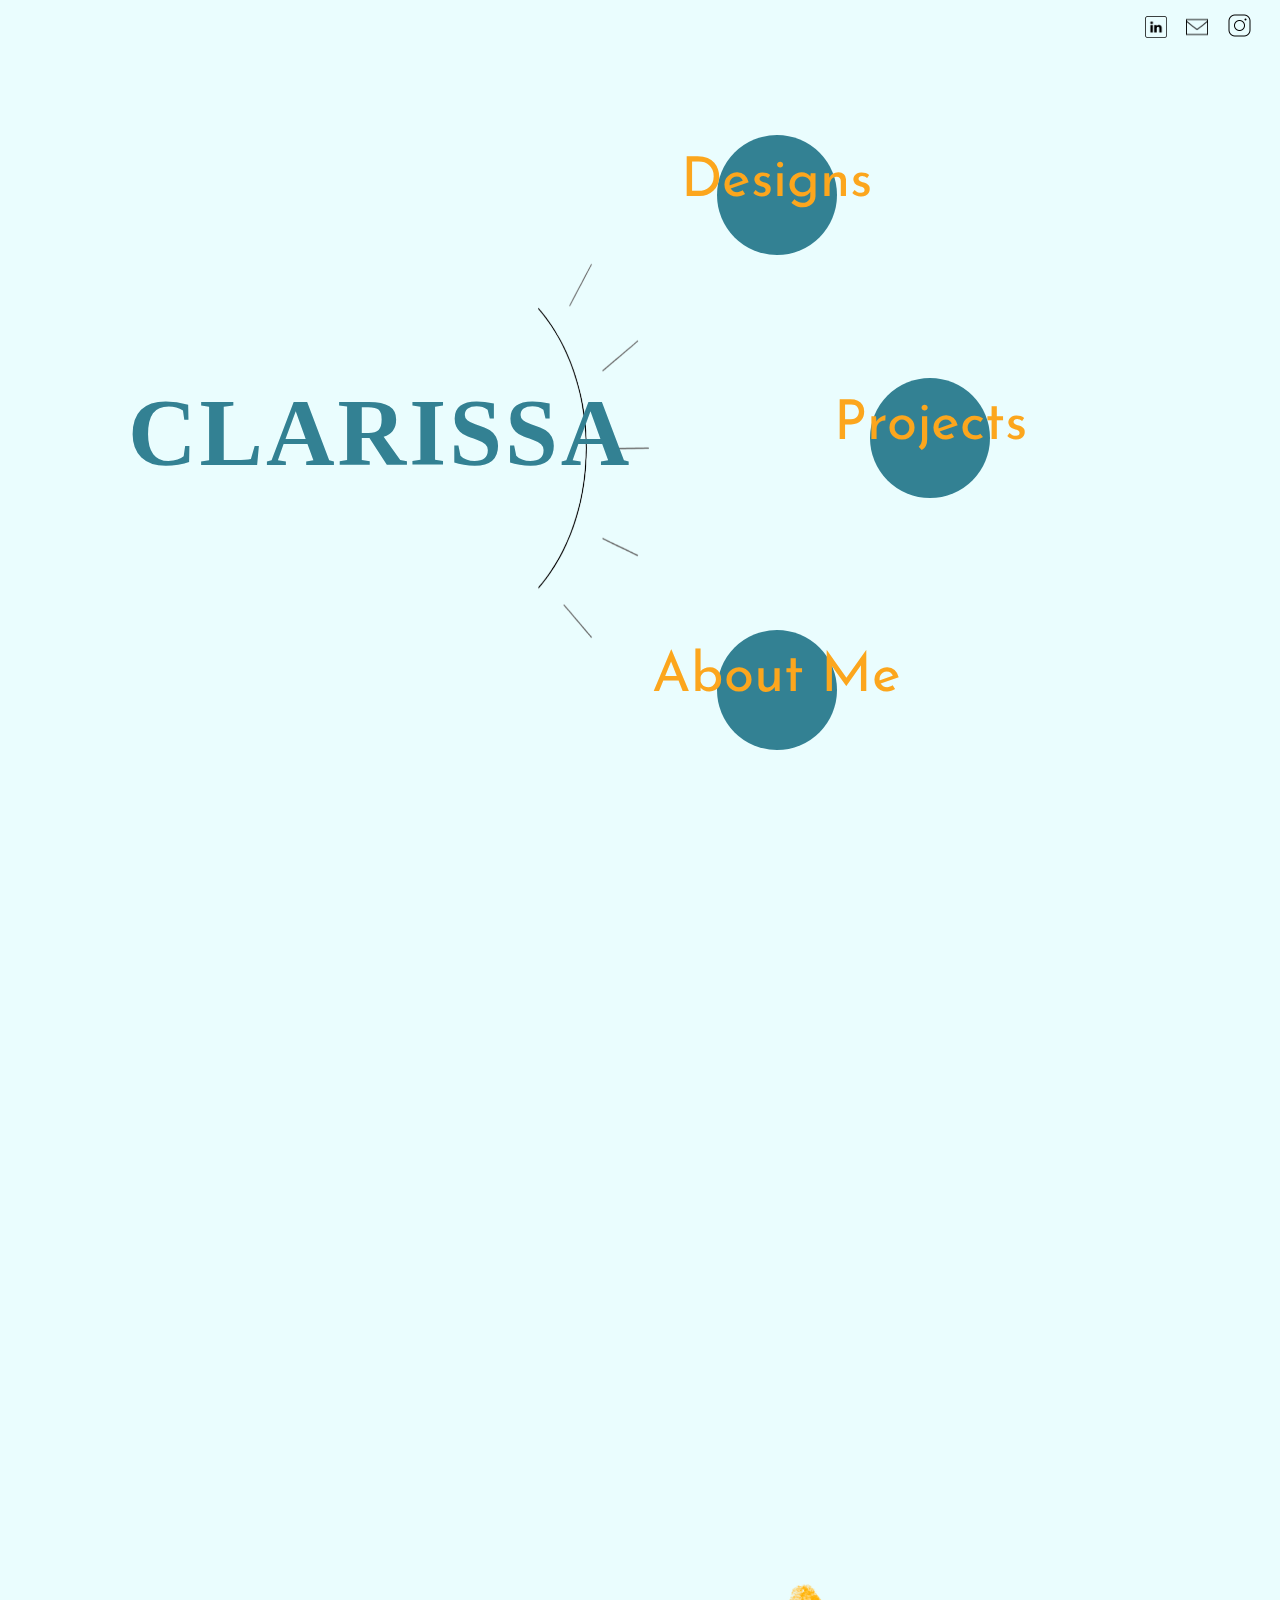
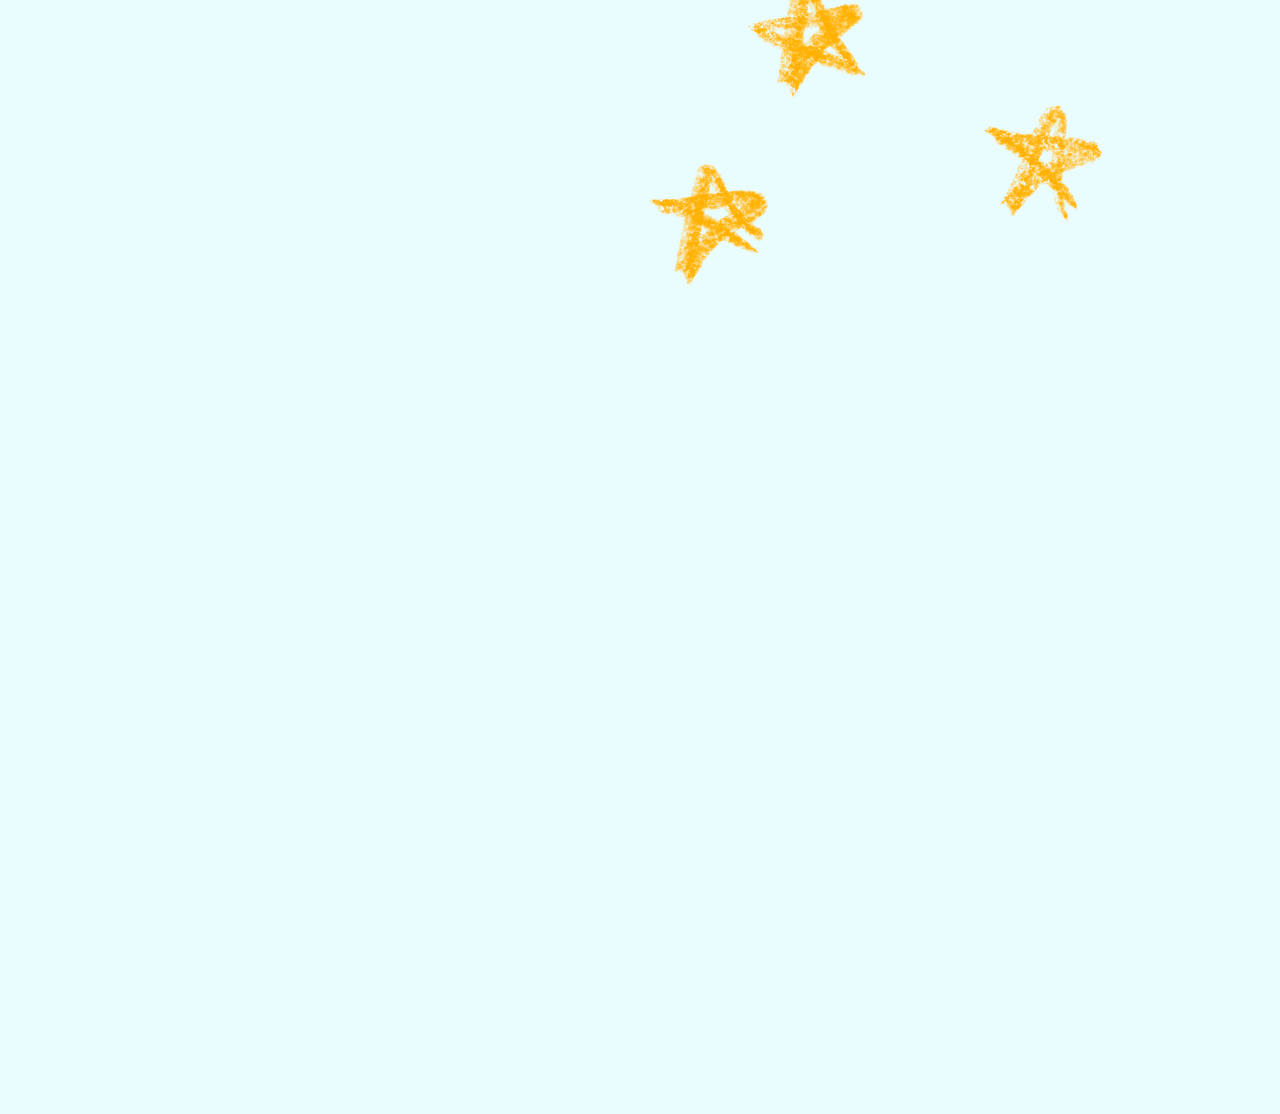
<file: index.html>
<!DOCTYPE html>
<html lang="en">
<head>
    <meta charset="UTF-8">
    <meta http-equiv="X-UA-Compatible" content="IE=edge">
    <meta name="viewport" content="width=device-width, initial-scale=1.0">
    <title>Clarissa's Portfolio</title>
    <link href="https://api.fontshare.com/v2/css?f[]=melodrama@1&display=swap" rel="stylesheet">
    <link rel="stylesheet" href="https://fonts.googleapis.com/css2?family=Material+Symbols+Outlined:opsz,wght,FILL,GRAD@48,400,0,0" />
    <link rel="preconnect" href="https://fonts.googleapis.com">
<link rel="preconnect" href="https://fonts.gstatic.com" crossorigin>
<link href="https://fonts.googleapis.com/css2?family=Josefin+Sans:wght@300&display=swap" rel="stylesheet">
    <link rel="stylesheet" type="text/css" href="style.css">
 

</head>
<body>
   <div class = "header">

            <div class="icons">
                <a href="https://www.linkedin.com/in/clarissa-pace/"target="_blank"><img src="icons/linked.png" class = "linkedin" width="22" height="22" ></a>
                
                <a href="mailto:clara.pace3@gmail.com"target="_blank"><img src="icons/email.png" class = "mail" width="22" height="22" ></a>
                
                 
                    <a href="https://www.instagram.com/clarissapacee/"target="_blank"><img src="icons/instagram.png" class = "insta" width="25" height="25" ></a>
            
            </div>
        </div>
   
       <div class = "header2">
   
   
    <img src="icons/sunn.png" alt="sun" class = "sun" >
    <h1 class= "title">CLARISSA</h1>


     </div>

     <div class="starsD">
     <img src="icons/stars.gif" class = "star" >
    </div>
 
    
    <div class="circle1"><a href = "Designs.html" style = "color:#FCA61D" text-align="" class = "designs" target = "_blank">Designs</a></div>
    <div class="circle2"><a href = "Projects.html" style = "color:#FCA61D" class = "projects" target = "_blank">Projects</a></div>
   <div class="circle3"><a href = "AboutMe.html" style = "color:#FCA61D" class = "about" target = "_blank">About Me</a></div>


    




    

   
    

    
</body>
</html>
</file>
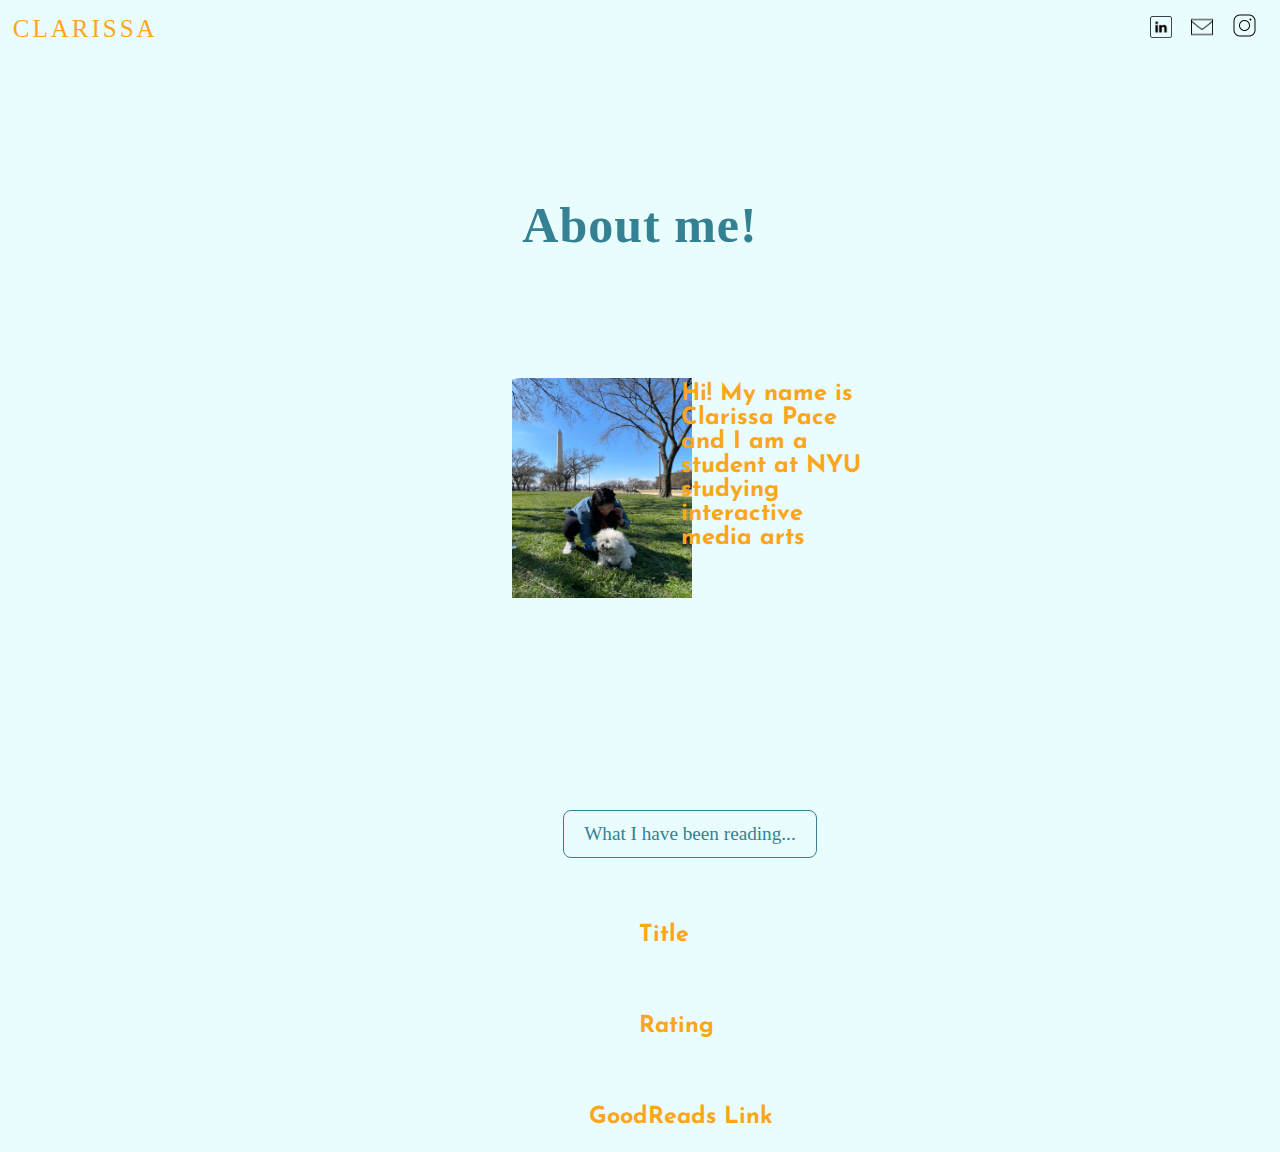
<file: AboutMe.html>
<!DOCTYPE html>
<html lang="en">
<head>
    <meta charset="UTF-8">
    <meta http-equiv="X-UA-Compatible" content="IE=edge">
    <meta name="viewport" content="width=device-width, initial-scale=1.0">
    <title>Designs</title>
    <link href="https://api.fontshare.com/v2/css?f[]=melodrama@1&display=swap" rel="stylesheet">
    <link rel="stylesheet" href="https://fonts.googleapis.com/css2?family=Material+Symbols+Outlined:opsz,wght,FILL,GRAD@48,400,0,0" />
    <link rel="preconnect" href="https://fonts.googleapis.com">
<link rel="preconnect" href="https://fonts.gstatic.com" crossorigin>
<link href="https://fonts.googleapis.com/css2?family=Josefin+Sans:wght@300&display=swap" rel="stylesheet">
<link href="https://api.fontshare.com/v2/css?f[]=satoshi@400&display=swap" rel="stylesheet">
    <link rel="stylesheet" type="text/css" href="aboutstyle.css">



</head>
<body>
    <script src="about.js"></script>
    <div class = "header">

        <div class="icons">
            <a href="index.html"class="home">CLARISSA</a>
            <a href="https://www.linkedin.com/in/clarissa-pace/"target="_blank"><img src="icons/linked.png" class = "linkedin" width="22" height="22" ></a>
            
            <a href="mailto:clara.pace3@gmail.com"target="_blank"><img src="icons/email.png" class = "mail" width="22" height="22" ></a>
            
             
                <a href="https://www.instagram.com/clarissapacee/"target="_blank"><img src="icons/instagram.png" class = "insta" width="25" height="25" ></a>
           
        </div>
    </div>

 
    
    <h1 class= "title">About me!</h1>
    <div class="container">
    <img src="icons/Clarissa2.jpeg" class = "Clarissa">


</div>
    <div class="text">
        <h1>Hi! My name is Clarissa Pace and I am a student at NYU studying interactive media arts</h1>


    </div>
    <div id = "star-five">
        
    </div>
</div>
  
<div id="ReadContainer">
    <button class="button" target="_blank" onclick="getSheetValues()">What I have been reading...</button>
    <div id="readingList">
      


<div id = "BookName">
    <h3>Title</h3>
</div>
<div id = "Rate">
    <h3>Rating</h3>
</div>
<div id = "Link">
    <h3>GoodReads Link</h3>
</div>
    

 
  </div>
 









       
    

    
</body>
</html>
</file>
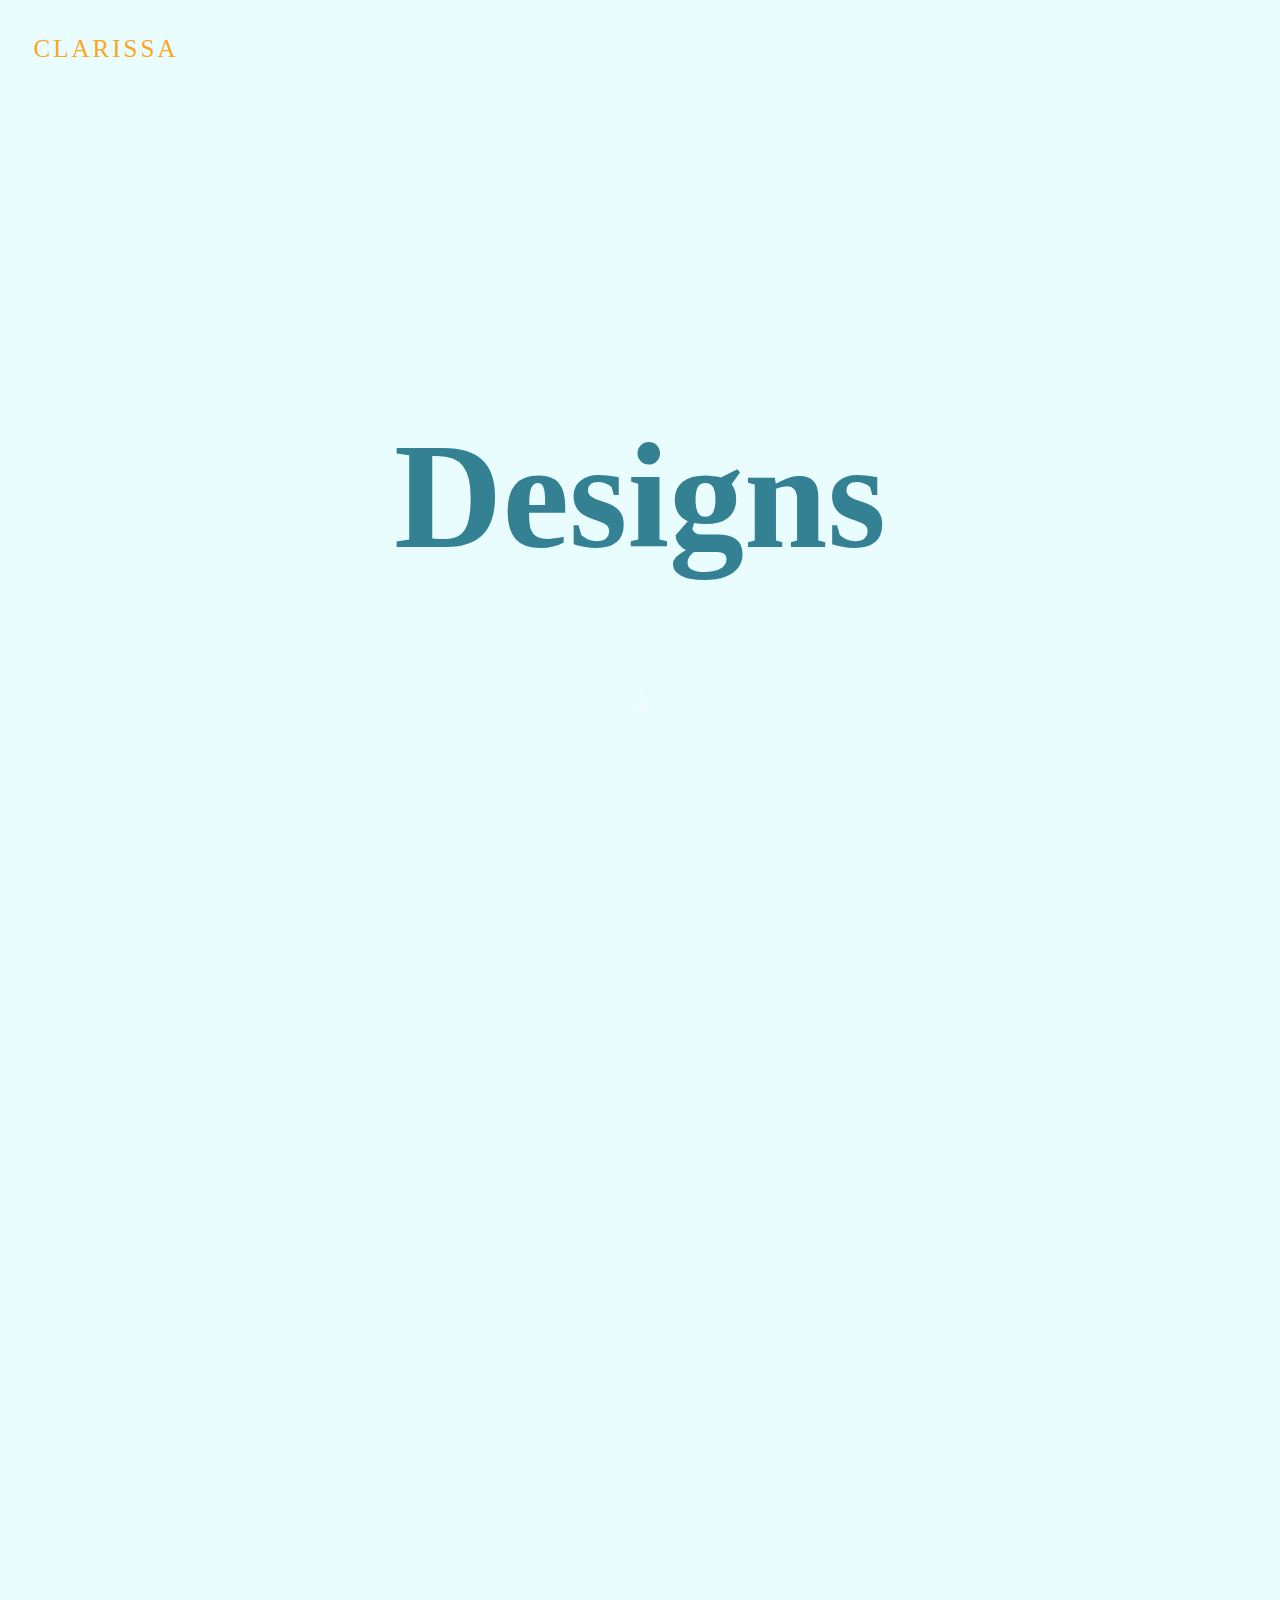
<file: Designs.html>
<!DOCTYPE html>
<html lang="en">

<head>
  <meta charset="UTF-8">
  <meta http-equiv="X-UA-Compatible" content="IE=edge">
  <meta name="viewport" content="width=device-width, initial-scale=1.0">
  <title>Designs</title>
  <link href="https://api.fontshare.com/v2/css?f[]=melodrama@1&display=swap" rel="stylesheet">
  <link rel="stylesheet" href="https://fonts.googleapis.com/css2?family=Material+Symbols+Outlined:opsz,wght,FILL,GRAD@48,400,0,0" />
  <link rel="preconnect" href="https://fonts.googleapis.com">
<link rel="preconnect" href="https://fonts.gstatic.com" crossorigin>
<link href="https://fonts.googleapis.com/css2?family=Josefin+Sans:wght@300&display=swap" rel="stylesheet">
<link href="https://api.fontshare.com/v2/css?f[]=satoshi@400&f[]=poppins@600&display=swap" rel="stylesheet">
<link href="https://api.fontshare.com/v2/css?f[]=satoshi@400&display=swap" rel="stylesheet">
  <link rel="stylesheet" type="text/css" href="designstyle.css">


</head>

<script src="designscript.js"></script>



<div class='container'>
  <div class='homeCont'>
    <a href="index.html"class="home">CLARISSA</a>
  </div>
  
 
  <h1 >Designs</h1>

  <div class="arrow animated bounce"><img src="icons/biggerarrow.png" ></div>
  
    </div>
  </div>
</div>
<div class='container'>
  <h2 class="fadeup">boodleAI</h2>
  <div class='reveal'>
    <div class="image-wrap">
       <a href="boodle.html"><img src="icons/Facebook Ad.png" ></a>
     <!--   <p class = "Click"> Click for more</p>
   -->
   </div>
  </div>
</div>
<div class='container'>
  <h2 class="fadeup">NYUSFF</h2>
  <div class='reveal'>
    <div class="image-wrap">
      <a href="boodle.html"><img src="icons/NYUSFF1.png" ></a>
    </div>
  </div>
</div>
<div class='container'>
  <h2 class="fadeup">GIFS</h2>
  <div class='reveal'>
    <div class="image-wrap">
      <a href="boodle.html"><img src="icons/gum.gif" ></a>
    </div>
  </div>
</div>







</body>

</html>
</file>
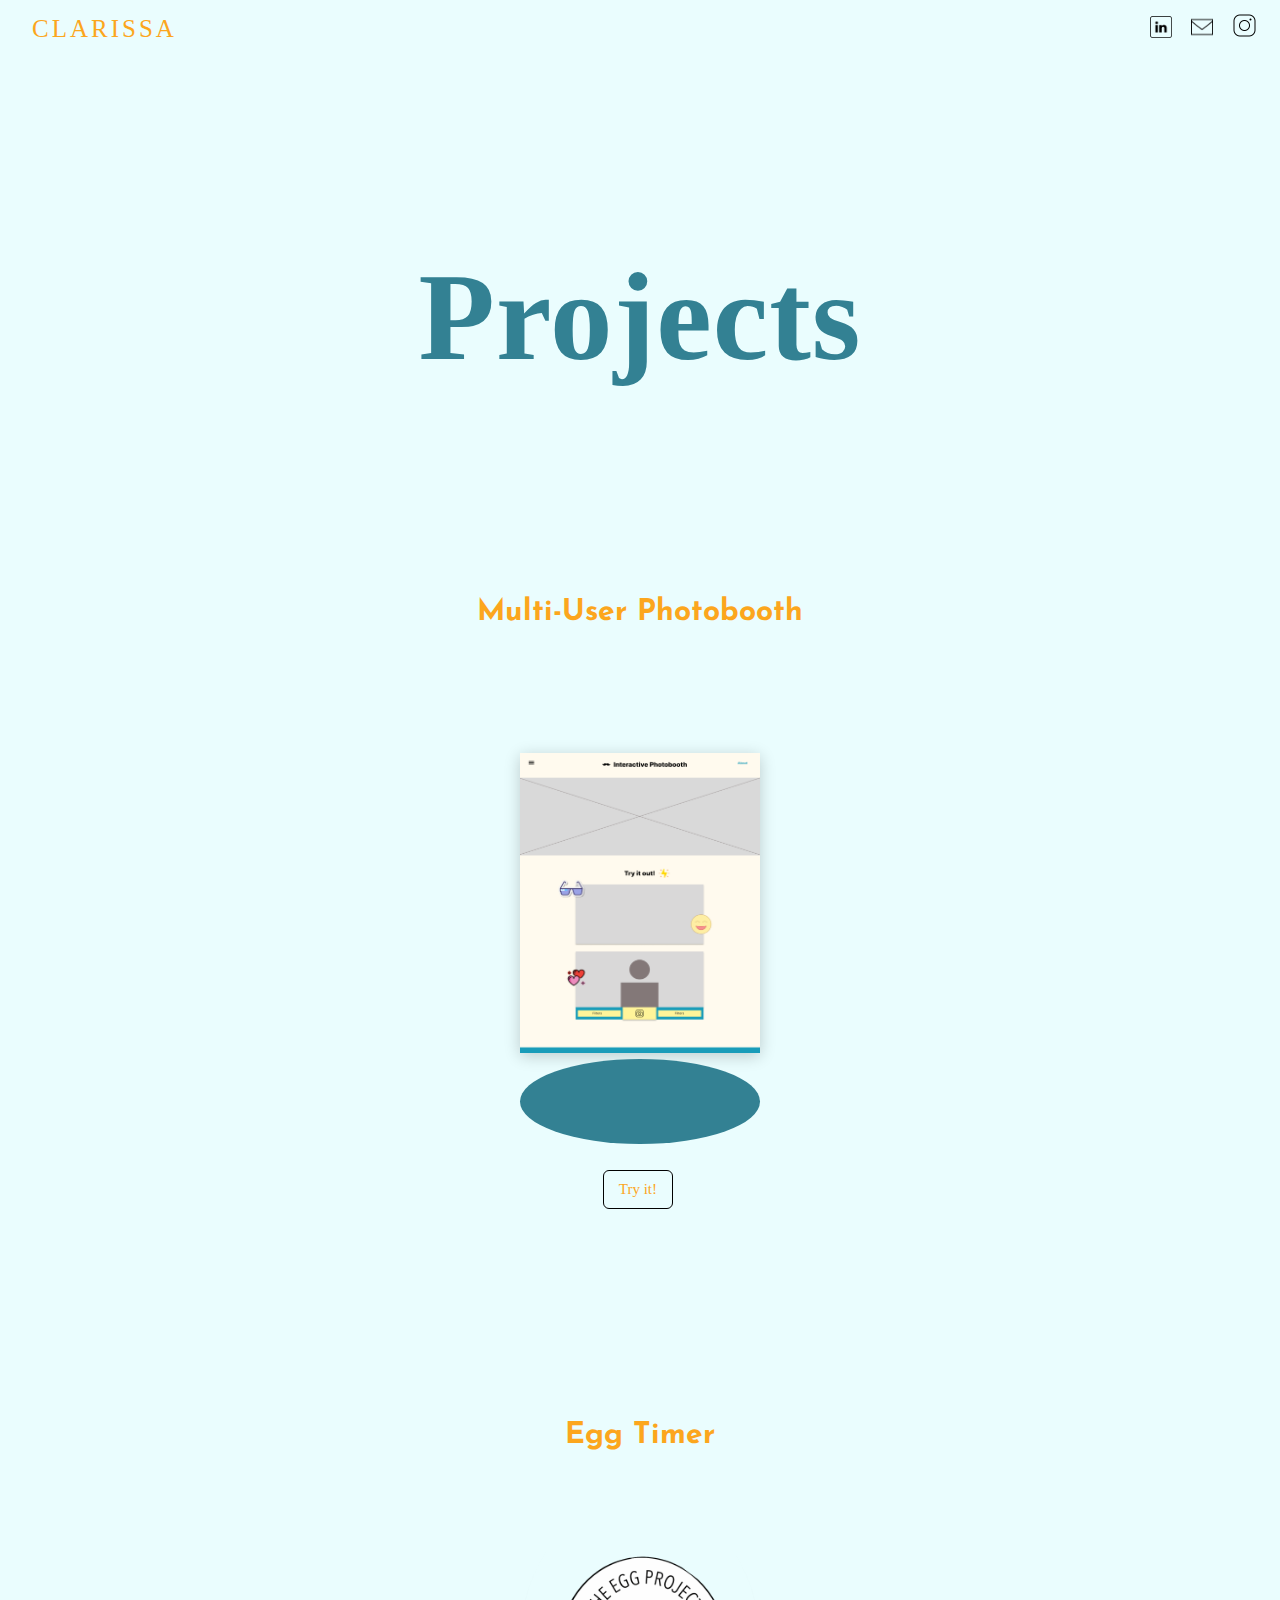
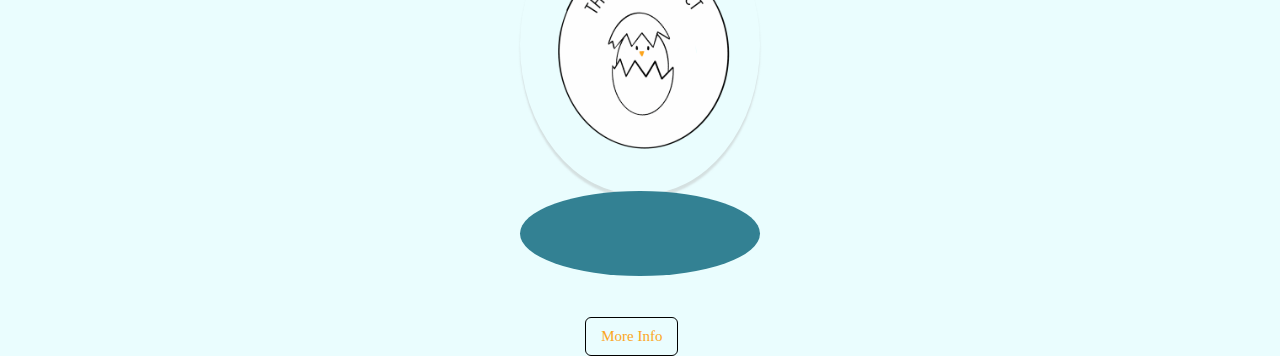
<file: Projects.html>
<!DOCTYPE html>
<html lang="en">
<head>
    <meta charset="UTF-8">
    <meta http-equiv="X-UA-Compatible" content="IE=edge">
    <meta name="viewport" content="width=device-width, initial-scale=1.0">
    <title>Clarissa's Projects</title>
    <link href="https://api.fontshare.com/v2/css?f[]=melodrama@1&display=swap" rel="stylesheet">
    <link rel="stylesheet" href="https://fonts.googleapis.com/css2?family=Material+Symbols+Outlined:opsz,wght,FILL,GRAD@48,400,0,0" />
    <link rel="preconnect" href="https://fonts.googleapis.com">
<link rel="preconnect" href="https://fonts.gstatic.com" crossorigin>
<link href="https://fonts.googleapis.com/css2?family=Josefin+Sans:wght@300&display=swap" rel="stylesheet">
<link rel="stylesheet" type="text/css" href="projects.css">
 

</head>
<body>
<script src="about.js"></script>
<div class = "header">

    <div class="icons">
        <a href="index.html"class="home">CLARISSA</a>
        <a href="https://www.linkedin.com/in/clarissa-pace/"target="_blank"><img src="icons/linked.png" class = "linkedin" width="22" height="22" ></a>
        
        <a href="mailto:clara.pace3@gmail.com"target="_blank"><img src="icons/email.png" class = "mail" width="22" height="22" ></a>
        
         
            <a href="https://www.instagram.com/clarissapacee/"target="_blank"><img src="icons/instagram.png" class = "insta" width="25" height="25" ></a>

    

       
    </div>
</div>



<h1 class= "title">Projects</h1>


<div id ="photoboothcontainer">
    <h2 class = "Photoboothtitle">Multi-User Photobooth</h2>
    <img src="icons/Onlinephotobooth.png" class="photobooth">
    <div class="circle1">

        <a href="https://cp3636.github.io/" class="photoboothlink">Try it!</a>





    </div>

<div id = "eggcontainer">
    <h2 class = "Eggtitle">Egg Timer</h2>
    <img src = "icons/egg.png" class = "egg">
    <div class="circle2">
        <a href="https://cp3636.github.io/" class="egglink">More Info</a>
</div>




</div>





















    
</body>
</html>
</file>
<file: style.css>
@media only screen 
  and (min-device-width: 320px) 
 {

  html{
    background-color:  #eafdfe;
  }
.title{
  font-family: 'Melodrama', serif;
  margin: auto;
  position: absolute;
  top: 44vh;
  left: 26vw;
  font-size: 50px;
  color: #338193;
  letter-spacing: 3px;
}

.mail {
margin-right: 15px; 
margin-top: 5px;

}
.insta{
margin-right: 15px; 
margin-top: 5px;
}
.linkedin{
margin-right: 15px; 
margin-left: 5px;

}
.header{
width: 100%;
display: flex;
justify-content: flex-start;

}
  }


 

.circle1{
  height:100px;
  width: 100px;
        background-color: #338193;
        border-radius: 50%;
      position: absolute;
      top: 20vh;
      left: 40vw;
   
     
    }

    .circle2{
      height:85px;
      width: 85px;
      background-color: #338193;
      border-radius: 50%;
      position: absolute;
      top: 60vh;
      left: 66vw;
    }
    .circle3{
      height:85px;
      width: 85px;
      background-color:  #338193;
      border-radius: 50%;
      position: absolute;
      top: 60vh;
      left: 12vw;
      white-space: nowrap;
    }

.designs{
font-family: 'Josefin Sans', sans-serif;
font-size: 40px;
text-decoration: none; 
display: flex; /* or inline-flex */
align-items: center; 
justify-content: center;
margin-top: 20px;
 transition: all .3s ease-in-out; 

}
.designs:hover { transform: scale(1.2); }

.projects{
font-family: 'Josefin Sans', sans-serif;
font-size: 40px;
text-decoration: none; 
display: flex; /* or inline-flex */
align-items: center; 
justify-content: center;
margin-top: 20px;
transition: all .3s ease-in-out; 
}
.projects:hover { transform: scale(1.2); }

.about{
font-family: 'Josefin Sans', sans-serif;
font-size: 40px;
text-decoration: none; 
display: flex; /* or inline-flex */
align-items: center; 
justify-content: center;
margin-top: 20px;
transition: all .3s ease-in-out; 
}
.about:hover { transform: scale(1.2); }
.header2{
  width: 100%;
  height: 100vh;
  display: flex;
  justify-content: flex-start;
  margin-top: 120px;
  flex-direction: column;
  align-items: center;
}
.sun{
  transform: rotate(270deg);
  height: 200px;
  width: 260px;
  position: absolute;
  top: 15vh;
  left: 22vw;
}


@media screen and (min-width: 700px) {


.title{
    font-family: 'Melodrama', serif;
    display: flex;
    position: absolute;
      top: 42vh;
      left: 10vw;
    font-size: 95px;
   color:  #338193; 
  
}

.mail {
  margin-right: 15px; 
  margin-top: 5px;

}
.insta{
  margin-right: 20px; 
  margin-top: 5px;
}
.linkedin{
  margin-right: 15px; 

}
.header{
  width: 100%;
  display: flex;
  justify-content: flex-end;
  
}

   

.circle1{
  height:120px;
  width: 120px;
        background-color:  #338193;
        border-radius: 50%;
        position: absolute;
        top: 15vh;
        left: 56vw;
      }
      .circle2{
        height:120px;
        width: 120px;
        background-color:  #338193;
        border-radius: 50%;
        position: absolute;
        top: 42vh;
        left: 68vw;
      }
      .circle3{
        height:120px;
        width: 120px;
        background-color:  #338193;
        border-radius: 50%;
        position: absolute;
        top: 70vh;
        left: 56vw;
      }

.designs{
  font-family: 'Josefin Sans', sans-serif;
  font-size: 55px;
  text-decoration: none; 
  display: flex; /* or inline-flex */
align-items: center; 
justify-content: center;
margin-top: 20px;

  
}
.projects{
  font-family: 'Josefin Sans', sans-serif;
  font-size: 55px;
  text-decoration: none;
  display: flex; /* or inline-flex */
align-items: center; 
justify-content: center; 
margin-top: 20px;
}
.about{
  font-family: 'Josefin Sans', sans-serif;
  font-size: 55px;
  text-decoration: none; 
  display: flex; /* or inline-flex */
align-items: center; 
justify-content: center;
margin-top: 20px;
}
.sun{
  transform: rotate(0deg);
  height: 500px;
  width: 650px;
  position: absolute;
  top: 22vh;
  left: 42vw;
}




}
@media screen and (min-width: 1350px) {
  .title{
    font-family: 'Melodrama', serif;
    display: flex;
    position: absolute;
    top: 42vh;
      left: 10vw;
    font-size: 120px;
   color:  #338193; 
  
}

.mail {
  margin-right: 15px; 
  margin-top: 5px;

}
.insta{
  margin-right: 20px; 
  margin-top: 5px;
  
}
.linkedin{
  margin-right: 15px; 

}
.header{
  width: 100%;
  display: flex;
  justify-content: flex-end;
  
}

   

.circle1{
  height:140px;
  width: 140px;
        background-color: #338193;
        border-radius: 50%;
        position: absolute;
        top: 15vh;
        left: 55vw;
      }
      .circle2{
        height:140px;
        width: 140px;
        background-color: #338193;
        border-radius: 50%;
        position: absolute;
        top: 43vh;
        left: 65vw;
      }
      .circle3{
        height:140px;
        width: 140px;
        background-color: #338193;
        border-radius: 50%;
        position: absolute;
        top: 72vh;
        left: 55vw;
      }

.designs{
  font-family: 'Josefin Sans', sans-serif;
  font-size: 55px;
  text-decoration: none; 
  display: flex; /* or inline-flex */
align-items: center; 
justify-content: center;
margin-top: 32px;
}
.projects{
  font-family: 'Josefin Sans', sans-serif;
  font-size: 55px;
  text-decoration: none;
  display: flex; /* or inline-flex */
align-items: center; 
justify-content: center; 
margin-top: 32px;

}
.about{
  font-family: 'Josefin Sans', sans-serif;
  font-size: 55px;
  text-decoration: none; 
  display: flex; /* or inline-flex */
align-items: center; 
justify-content: center;
margin-top: 32px;
}
.sun{
  transform: rotate(0deg);
  height: 600px;
  width: 750px;
  position: absolute;
  top: 18vh;
  left: 40vw;
}



}
</file>
<file: aboutstyle.css>
@media only screen 
and (min-device-width: 320px) 
{
  html{
    background-color:  #eafdfe;
  }
  .text {
    font-size: 12px;
    padding-left: 10px;
    text-align: center ;
    color: #FCA61D; 
    padding: 15px;
    width: 180px;
    height: 300px;
    
    position: absolute;
    top: 64vh;
    left: 26vw;
  
    font-family: 'Josefin Sans', sans-serif;
  }

.title{
  font-family: 'Melodrama', serif;
text-align: center;
font-size: 50px;
color: #338193; 
padding-top:120px;
letter-spacing: 1px;
}
.home{
  font-family: 'Melodrama', serif;
  text-decoration: none; 
  color: #FCA61D; 
  font-size: 25px;
 padding-top: 10px;
 position: absolute;
 top: 0.5vh;
 left:2.5vw;
 letter-spacing: 3px;
}
.Clarissa{
  height: 220px;
  width: 180px;
  position: absolute;
  justify-content: center;
  top: 42vh;
  left: 30vw;
  flex-basis: 40%

}
.container {
display: flex;
align-items: center;
justify-content: center
}
.mail {
  margin-right: 15px; 
  margin-top: 5px;
  
  }
  .insta{
  margin-right: 15px; 
  margin-top: 5px;
  }
  .linkedin{
  margin-right: 15px; 
  margin-left: 5px;
  
  }
  .header{
  width: 100%;
  display: flex;
  justify-content: flex-end;
  
  }

  .button{
    color:#338193; 
   background-color:#eafdfe;
  text-decoration: none;
   border: none;
   padding: 12px 20px;
   margin: 4px 4px;
   cursor: pointer;
   margin: 0;
   position:absolute;
   top: 100vh;
      left:22vw;
      font-family: 'Melodrama', serif;
  font-size: larger;
  border: 1px solid#338193;
  border-radius:8px;
  
  }
  #readingList{
    position:absolute;
    top: 110vh;
       left:30vw;
  }
  
  #BookName{
    color:  #FCA61D; 
    font-family: 'Josefin Sans', sans-serif;
    margin-left: 50px;
  }
  #Rate{
    color: #FCA61D; 
    font-family: 'Josefin Sans', sans-serif;
    margin-left: 50px;
  }
  #Link{
    color:  #FCA61D; 
    font-family: 'Josefin Sans', sans-serif;
  padding-right:100px
  }
  
  
}



















@media screen and (min-width: 700px) {

  .mail {
    margin-right: 15px; 
    margin-top: 5px;
    
    }
    .insta{
    margin-right: 15px; 
    margin-top: 5px;
    }
    .linkedin{
    margin-right: 15px; 
    margin-left: 5px;
    
    }
    .header{
    width: 100%;
    display: flex;
    justify-content: flex-end;
    
    }

.title{
    font-family: 'Melodrama', serif;
  text-align: center;
  font-size: 50px;
  color:#338193;
  padding-top:120px;
  letter-spacing: 1px;
}
.home{
  font-family: 'Melodrama', serif;
  text-decoration: none; 
  color: #FCA61D; 
  font-size: 25px;
 padding-top: 10px;
 position: absolute;
 top: 0.5vh;
 left:1vw;
 letter-spacing: 3px;
}
.Clarissa{
    height: 220px;
    width: 180px;
    position: absolute;
    justify-content: center;
    top: 42vh;
    left: 40vw;
    flex-basis: 40%

}
.container {
  display: flex;
  align-items: center;
  justify-content: center
}

.text {
  font-size: 12px;
  padding-left: 10px;
  text-align: left ;
  color:  #FCA61D; 
  padding: 15px;
  width: 200px;
  height: 300px;
  
  position: absolute;
  top: 39vh;
  left: 52vw;

  font-family: 'Josefin Sans', sans-serif;
}
.button{
  color:#338193; 
 background-color:#eafdfe;
text-decoration: none;
 border: none;
 padding: 12px 20px;
 margin: 4px 4px;
 cursor: pointer;
 margin: 0;
 position:absolute;
 top: 90vh;
    left:44vw;
    font-family: 'Melodrama', serif;
font-size: larger;
border: 1px solid#338193;
border-radius:8px;


}
#readingList{
  position:absolute;
  top: 100vh;
     left:46vw;
}

#BookName{
  color:  #FCA61D; 
  font-family: 'Josefin Sans', sans-serif;
  margin-left: 50px;
  font-size: 20px;
}
#Rate{
  color: #FCA61D; 
  font-family: 'Josefin Sans', sans-serif;
  margin-left: 50px;
  padding-top: 20px;
  font-size: 20px;
}
#Link{
  color:  #FCA61D; 
  font-family: 'Josefin Sans', sans-serif;
padding-right:100px;
padding-top: 20px;
font-size: 20px;
}






}
</file>
<file: designstyle.css>
html{
  background-color:  #eafdfe; 
}
.home{
  font-family: 'Melodrama', serif;
  text-decoration: none; 
  color: #FCA61D; 
  font-size: 25px;
position: absolute;
top: 3vh;
left: 2vw;
letter-spacing: 3px;


}

.container {
  display: grid;
  place-items: center;
  height: 100vh;
  width: 100%;
  position: relative;
}



.container:nth-child(2) {
  background:  #eafdfe;
}
.container:nth-child(1) {
  background:  #eafdfe;
}
.container:nth-child(4) {
  background:  #eafdfe;
}
.container:nth-child(3) {
  background:  #eafdfe;
}
.image-wrap{
  padding-top:40px;
}

img {
  height: 40%;
  width: auto;
  max-width: 75vw;
  object-fit: contain;
  top: 10vh;
  
}

img:hover {
  opacity: 0.1;
}





.text {
  font-family: 'Josefin Sans', sans-serif;
  color: white;
  -webkit-text-stroke: 2px white;
  color: transparent;
  font-size: 20px;
  position: absolute;
  top: 50%;
  left: 50%;
  transform: translate(-50%, -50%);
  -ms-transform: translate(-50%, -50%);
  text-align: center;

}
h1{
  font-family: 'Melodrama', serif;
  color:#338193;  
  font-size: 150px;
  position: absolute;
  top: 18%;
  left: 5%;
  width: 90%;
  height: 50%;
  z-index: 99;
  display: grid;
  place-items: center;
  
}

h2 {
  font-family: 'Josefin Sans', sans-serif;
 
  font-weight: 400;
  color:#FCA61D;  
  font-size: 50px;
  position: absolute;
  top: 25%;
  left: 5%;
  width: 90%;
  height: 50%;
  z-index: 99;
  display: grid;
  place-items: center;
 
}
.image-wrap{
  position: relative;
}
/*.Click{
  font-family: 'Josefin Sans', sans-serif;
  position: absolute;
  top:25%;
  left: 25%;
  opacity:0.1;
}
*/




body:not(.no-js) .image-wrap {
  transition: 0.8s ease-out;
  transition-delay: 0.2s;
  position: relative;
  width: auto;
  height: 80vh;
  overflow: hidden;
  clip-path: polygon(0 100%, 100% 100%, 100% 100%, 0 100%);
  visibility: hidden;
}


body:not(.no-js) .animating .image-wrap {
  clip-path: polygon(0 0, 100% 0, 100% 100%, 0 100%);
  visibility: visible;
  transform: skewX(0);
}

body:not(.no-js) .animating img {
  transform: scale(1);
  transition: 1.2s ease-out;
}

body:not(.no-js) .fadeup {
  opacity: 0;
  transition: 0.5s ease-out;
  transform: translateY(40px);
}

body:not(.no-js) .fading-up {
  opacity: 1;
  transition: 0.8s ease-out;
  transform: translateY(0px);
  transition-delay: 0.4s;
}

@-moz-keyframes bounce {
  0%, 20%, 50%, 80%, 100% {
    -moz-transform: translateY(0);
    transform: translateY(0);
  }
  40% {
    -moz-transform: translateY(-30px);
    transform: translateY(-30px);
  }
  60% {
    -moz-transform: translateY(-15px);
    transform: translateY(-15px);
  }
}
@-webkit-keyframes bounce {
  0%, 20%, 50%, 80%, 100% {
    -webkit-transform: translateY(0);
    transform: translateY(0);
  }
  40% {
    -webkit-transform: translateY(-30px);
    transform: translateY(-30px);
  }
  60% {
    -webkit-transform: translateY(-15px);
    transform: translateY(-15px);
  }
}
@keyframes bounce {
  0%, 20%, 50%, 80%, 100% {
    -moz-transform: translateY(0);
    -ms-transform: translateY(0);
    -webkit-transform: translateY(0);
    transform: translateY(0);
  }
  40% {
    -moz-transform: translateY(-30px);
    -ms-transform: translateY(-30px);
    -webkit-transform: translateY(-30px);
    transform: translateY(-30px);
  }
  60% {
    -moz-transform: translateY(-15px);
    -ms-transform: translateY(-15px);
    -webkit-transform: translateY(-15px);
    transform: translateY(-15px);
  }
}

.arrow {
  position: fixed;
  bottom: 150px;
  left: 50%;
  margin-left: -10px;
  width: 60px;
  height:60px;
 
}

.bounce {
  -moz-animation: bounce 2s infinite;
  -webkit-animation: bounce 2s infinite;
  animation: bounce 2s infinite;
}
</file>
<file: projects.css>
@media only screen 
and (min-device-width: 320px) 
{
  html{
    background-color:  #eafdfe;
  }
.title{
    font-family: 'Melodrama', serif;
  text-align: center;
  font-size: 50px;
  color:#338193;
  padding-top:120px;
  letter-spacing: 1px;
}

.subhead{
    font-family: 'Josefin Sans', sans-serif;
    font-size: 30px;  
    color:  #338193; 
    margin-top: 100px;
    padding: 15px;
}
hr.newline {
    border-top: 1px solid  #338193; 
    width: 10%;
  }
  .home{
    font-family: 'Melodrama', serif;
    text-decoration: none; 
    color: #FCA61D; 
    font-size: 25px;
   padding-top: 10px;
   position: absolute;
   top: 0.5vh;
   left:2.5vw;
   letter-spacing: 3px;
  }
.container {
    display: flex;
    align-items: center;
    justify-content: center
    }
    .mail {
      margin-right: 15px; 
      margin-top: 5px;
      
      }
      .insta{
      margin-right: 15px; 
      margin-top: 5px;
      }
      .linkedin{
      margin-right: 15px; 
      margin-left: 5px;
      
      }
      .header{
      width: 100%;
      display: flex;
      justify-content: flex-end;
      
      }
   #photoboothcontainer{
flex-direction: column;
display: flex;
justify-content: center;
align-items: center;
}

   }
      .photobooth{
        margin-top: 100px;
        height: 300px;
        width: 240px;
        opacity: 1;
        transition: 0.4s;
        box-shadow: 0px 3px 15px rgba(0,0,0,0.2);
        
       
      }
      .photobooth:hover{
        transform: translateY(-12px);
        box-shadow: 0px 10px 25px rgba(0,0,0,0.4);
        }
      .circle1{
  margin-top: 6px;
   height:85px;
   width: 240px;
  background-color: #338193; 
  border-radius: 50%;
 }
   .photoboothlink{
   color: #FCA61D; 
  font-size: 15px;
   padding-top: 5px;
   padding-bottom: 10px;
   padding-left: 15px;
   padding-right: 15px;
   border-radius: 6px;
   position: absolute;
   top: 70vh;
   left:30vw;
   text-decoration: none;
   border: 1px solid rgb(0, 0, 0);
  text-align:center;
  

   }
   .egglink{
    color: #FCA61D; 
   font-size: 15px;
    padding-top: 10px;
    padding-bottom: 10px;
    padding-left: 15px;
    padding-right: 15px;
    border-radius: 6px;
    margin-left: 14px;
    position: absolute;
    top: 14vh;
left: 6vw;
    text-decoration: none;
    border: 1px solid rgb(0, 0, 0);
   text-align:center;
   
   
    }










             
    




@media screen and (min-width: 700px) {.title{
  font-family: 'Melodrama', serif;
text-align: center;
font-size: 125px;
color: #338193;
padding-top:120px;
letter-spacing: 1px;
}

.subhead{
  font-family: 'Josefin Sans', sans-serif;
  font-size: 30px;  
  color:  #338193; 
  margin-top: 100px;
  padding: 15px;
}
hr.newline {
  border-top: 1px solid  #338193; 
  width: 10%;
}
.home{
  font-family: 'Melodrama', serif;
  text-decoration: none; 
  color: #FCA61D; 
  font-size: 25px;
 padding-top: 10px;
 position: absolute;
 top: 0.5vh;
 left:2.5vw;
 letter-spacing: 3px;
}
.container {
  display: flex;
  align-items: center;
  justify-content: center
  }
  .mail {
    margin-right: 15px; 
    margin-top: 5px;
    
    }
    .insta{
    margin-right: 15px; 
    margin-top: 5px;
    }
    .linkedin{
    margin-right: 15px; 
    margin-left: 5px;
    
    }
    .header{
    width: 100%;
    display: flex;
    justify-content: flex-end;
    
    }
 #photoboothcontainer{
flex-direction: column;
display: flex;
justify-content: center;
align-items: center;
}

 }
    .photobooth{
      margin-top: 100px;
      height: 300px;
      width: 240px;
      opacity: 1;
      transition: 0.4s;
      box-shadow: 0px 3px 15px rgba(0,0,0,0.2);
      ;
    
     
      
     
     
     
    }
    .photobooth:hover{
      transform: translateY(-12px);
      box-shadow: 0px 10px 25px rgba(0,0,0,0.4);
      }
    .circle1{
margin-top: 6px;
 height:85px;
 width: 240px;
background-color: #338193; 
border-radius: 50%;
}
 .photoboothlink{
 color: #FCA61D; 
font-size: 15px;
 padding-top: 10px;
 padding-bottom: 10px;
 padding-left: 15px;
 padding-right: 15px;
 border-radius: 6px;
 margin-left: 14px;
 position: absolute;
 top: 130vh;
 left:46vw;
 text-decoration: none;
 border: 1px solid rgb(0, 0, 0);
text-align:center;


 }
 .Photoboothtitle{
  padding-top:100px ;
  font-family: 'Josefin Sans', sans-serif;
  text-align: center;
  font-size: 30px;
  color: #FCA61D; 
 }
 #eggcontainer{
  flex-direction: column;
  display: flex;
  justify-content: center;
  align-items: center;
  }
  .Eggtitle{
   position: absolute;
   top:155vh;
   font-family: 'Josefin Sans', sans-serif;
    text-align: center;
    font-size: 30px;
    color: #FCA61D; 
  }
  .egg{
    position: absolute;
    top:155vh;
    margin-top: 100px;
    height: 300px;
    width: 240px;
    opacity: 1;
    transition: 0.4s;
    border-radius:80%;
    box-shadow: 0px 4px 2px rgba(179, 179, 179, 0.4);
    
   
  }
  .egg:hover{
    transform: translateY(-12px);
    box-shadow: 0px 10px 25px rgba(0,0,0,0.4);
    }
    .egglink{
      color: #FCA61D; 
     font-size: 15px;
      padding-top: 10px;
      padding-bottom: 10px;
      padding-left: 15px;
      padding-right: 15px;
      border-radius: 6px;
      margin-left: 14px;
      position: absolute;
      top: 14vh;
  left: 4vw;
      text-decoration: none;
      border: 1px solid rgb(0, 0, 0);
     text-align:center;
     
     
      }
      .circle2{
        position: absolute;
        top: 199vh;
         height:85px;
         width: 240px;
        background-color: #338193; 
        border-radius: 50%;
        }
</file>
